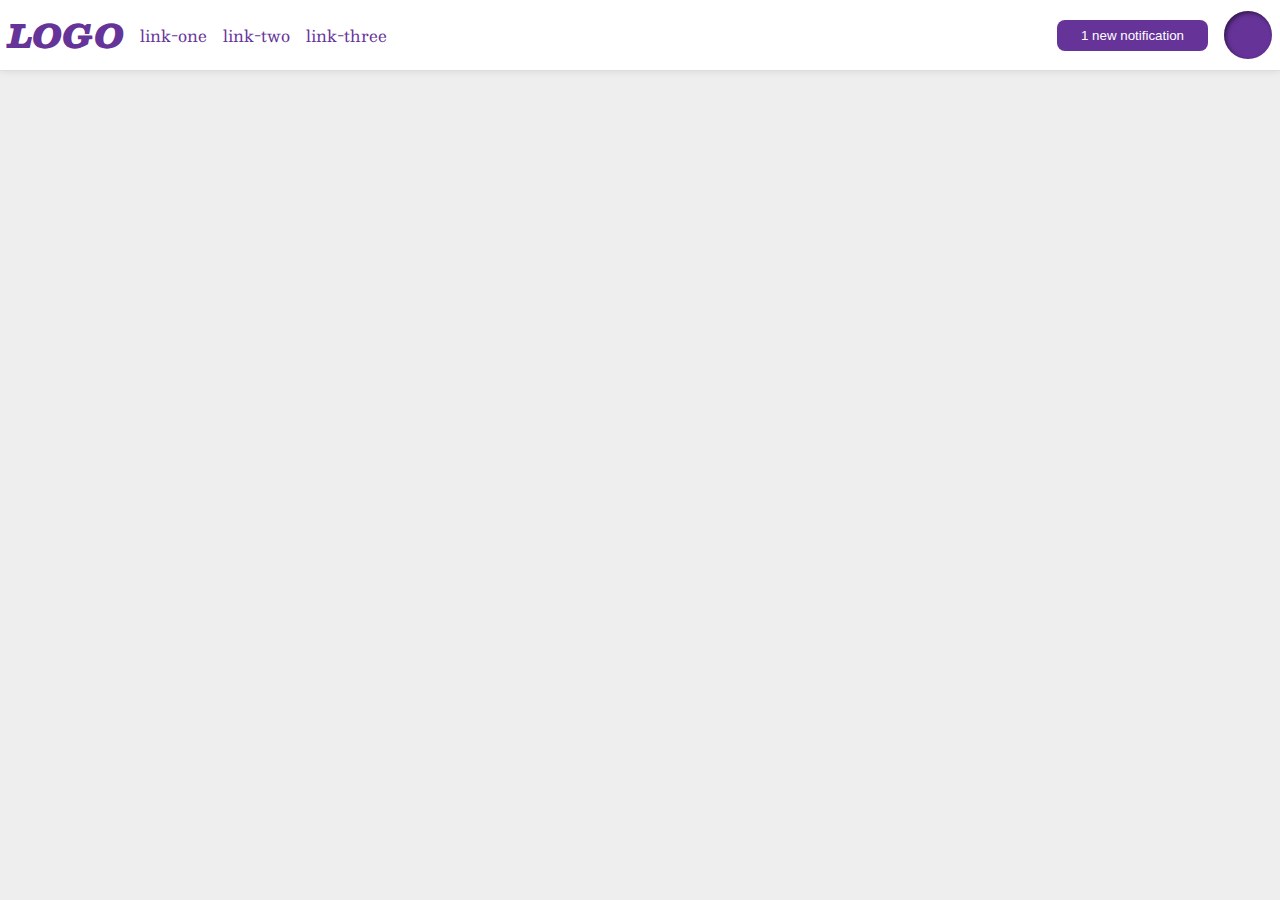
<file: flex/03-flex-header-2/index.html>
<!DOCTYPE html>
<html lang="en">
  <head>
    <meta charset="UTF-8">
    <meta http-equiv="X-UA-Compatible" content="IE=edge">
    <meta name="viewport" content="width=device-width, initial-scale=1.0">
    <title>Flex Header 2</title>
    <link rel="stylesheet" href="style.css">
  </head>
  <body>
    <div class="header">
      <div class="norm">
        <div class="logo">
          LOGO
        </div>
        <ul class="links">
          <li><a href="https://google.com">link-one</a></li>
          <li><a href="https://google.com">link-two</a></li>
          <li><a href="https://google.com">link-three</a></li>
        </ul>
      </div>
      <div class="noti">
        <button class="notifications">
          1 new notification
        </button>
        <div class="profile-image"></div>
      </div>
    </div>
  </body>
</html>
</file>
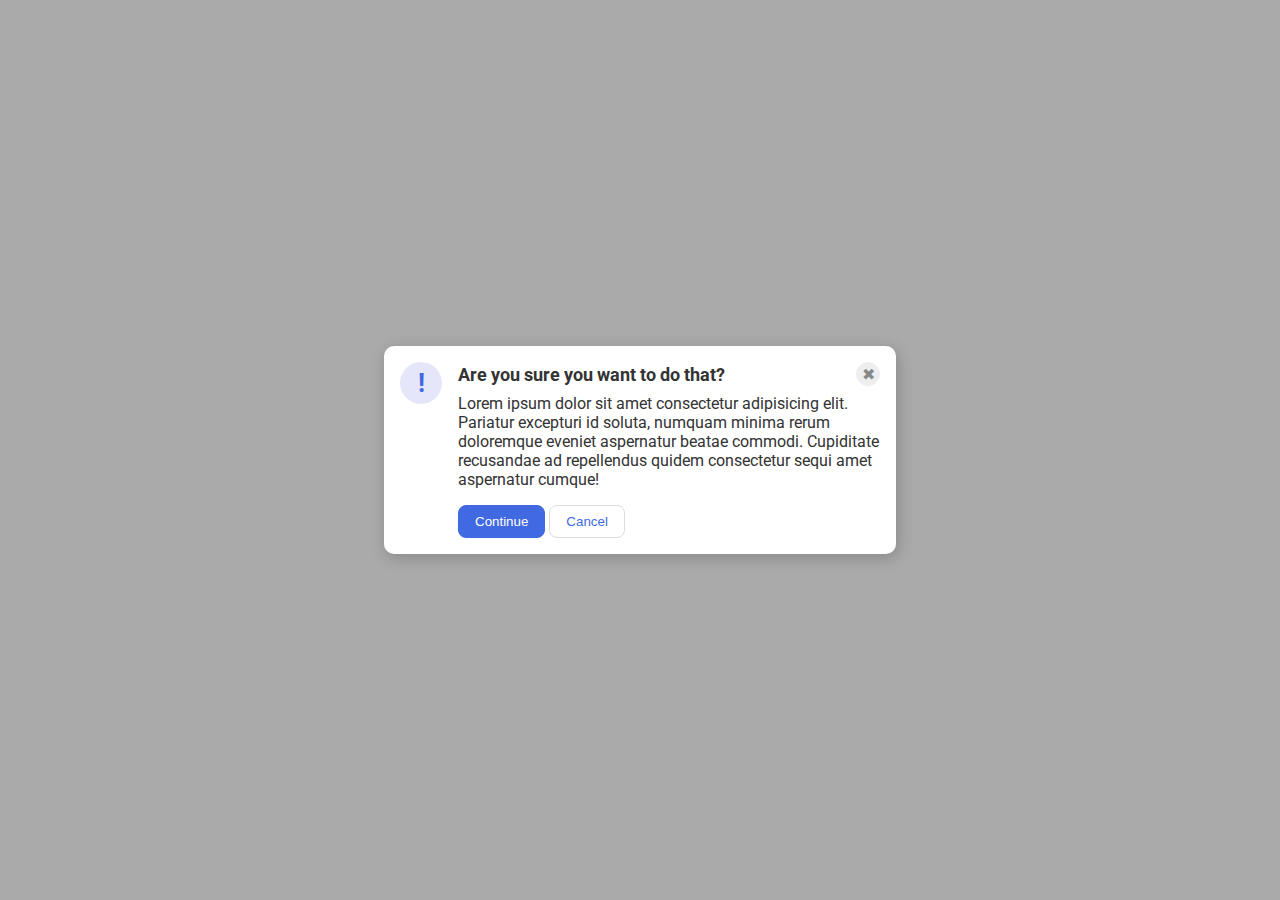
<file: flex/05-flex-modal/index.html>
<!DOCTYPE html>
<html lang="en">
  <head>
    <meta charset="UTF-8">
    <meta http-equiv="X-UA-Compatible" content="IE=edge">
    <meta name="viewport" content="width=device-width, initial-scale=1.0">
    <link rel="stylesheet" href="style.css">
    <title>Modal</title>
  </head>
  <body>
    <div class="modal">
      <div class="icon">!</div>
      <div class="box">
      <div class="header">Are you sure you want to do that?
      <button class="close-button">✖</button>
    </div>
      <div class="text">Lorem ipsum dolor sit amet consectetur adipisicing elit. Pariatur excepturi id soluta, numquam minima rerum doloremque eveniet aspernatur beatae commodi. Cupiditate recusandae ad repellendus quidem consectetur sequi amet aspernatur cumque!</div>
      <button class="continue">Continue</button>
      <button class="cancel">Cancel</button>
    </div>
  </div>
  </body>
</html>
</file>
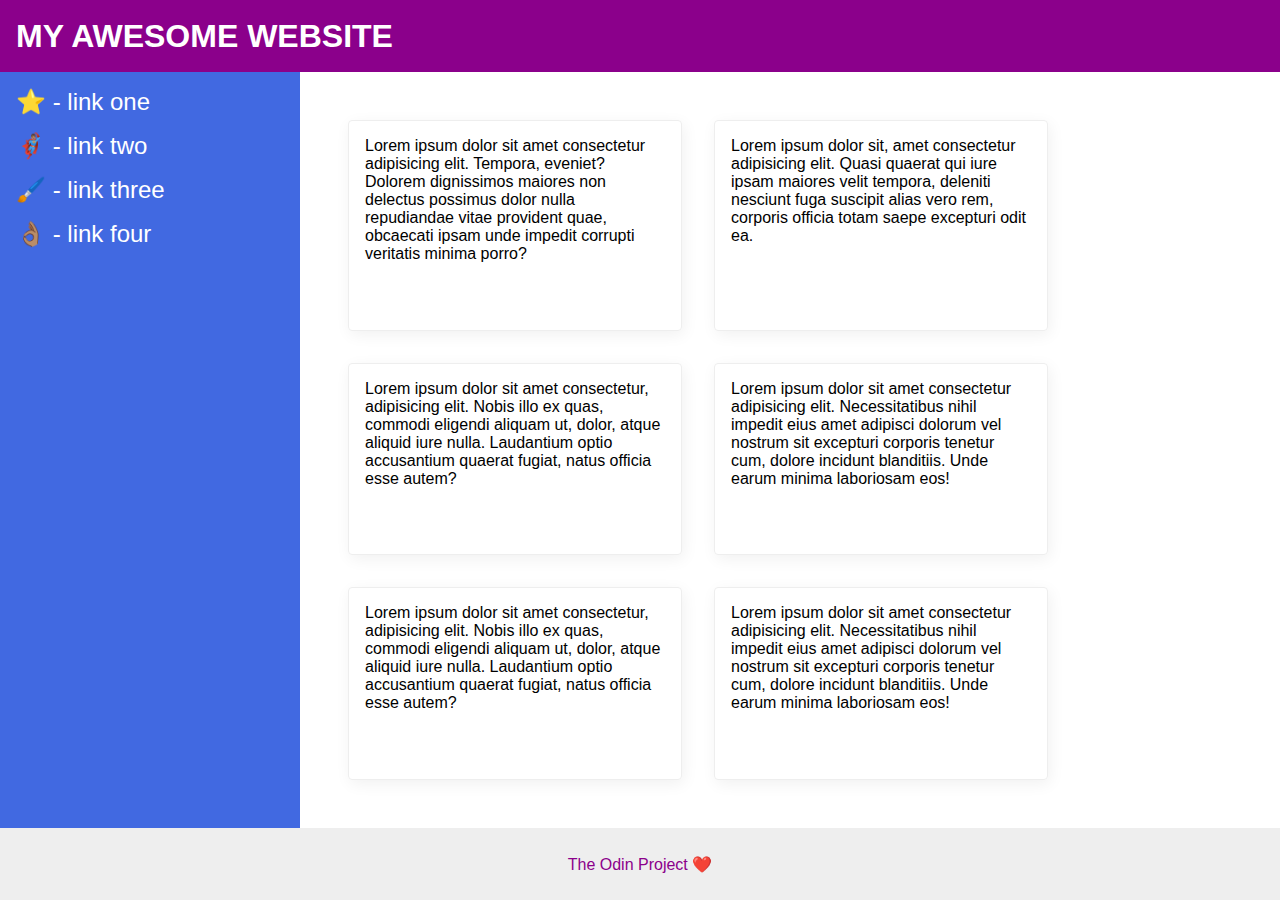
<file: flex/07-flex-layout-2/index.html>
<!DOCTYPE html>
<html lang="en">
  <head>
    <meta charset="UTF-8">
    <meta http-equiv="X-UA-Compatible" content="IE=edge">
    <meta name="viewport" content="width=device-width, initial-scale=1.0">
    <title>The Holy Grail</title>
    <link rel="stylesheet" href="style.css">
  </head>
  <body>
    <div class="header">
      MY AWESOME WEBSITE
    </div>
    <div class="link">
      <div class="sidebar">
        <ul>
          <li><a href="#">⭐ - link one</a></li>
          <li><a href="#">🦸🏽‍♂️ - link two</a></li>
          <li><a href="#">🖌️ - link three</a></li>
         <li><a href="#">👌🏽 - link four</a></li>
       </ul>
      </div>
   <div class="deck">
      <div class="card">Lorem ipsum dolor sit amet consectetur adipisicing elit. Tempora, eveniet? Dolorem dignissimos maiores non delectus possimus dolor nulla repudiandae vitae provident quae, obcaecati ipsam unde impedit corrupti veritatis minima porro?</div>
      <div class="card">Lorem ipsum dolor sit, amet consectetur adipisicing elit. Quasi quaerat qui iure ipsam maiores velit tempora, deleniti nesciunt fuga suscipit alias vero rem, corporis officia totam saepe excepturi odit ea.</div>
      <div class="card">Lorem ipsum dolor sit amet consectetur, adipisicing elit. Nobis illo ex quas, commodi eligendi aliquam ut, dolor, atque aliquid iure nulla. Laudantium optio accusantium quaerat fugiat, natus officia esse autem?</div>
      <div class="card">Lorem ipsum dolor sit amet consectetur adipisicing elit. Necessitatibus nihil impedit eius amet adipisci dolorum vel nostrum sit excepturi corporis tenetur cum, dolore incidunt blanditiis. Unde earum minima laboriosam eos!</div>
      <div class="card">Lorem ipsum dolor sit amet consectetur, adipisicing elit. Nobis illo ex quas, commodi eligendi aliquam ut, dolor, atque aliquid iure nulla. Laudantium optio accusantium quaerat fugiat, natus officia esse autem?</div>
      <div class="card">Lorem ipsum dolor sit amet consectetur adipisicing elit. Necessitatibus nihil impedit eius amet adipisci dolorum vel nostrum sit excepturi corporis tenetur cum, dolore incidunt blanditiis. Unde earum minima laboriosam eos!</div>
    </div>
  </div>
    <div class="footer">
      The Odin Project ❤️
    </div>
  </body>
</html>
</file>
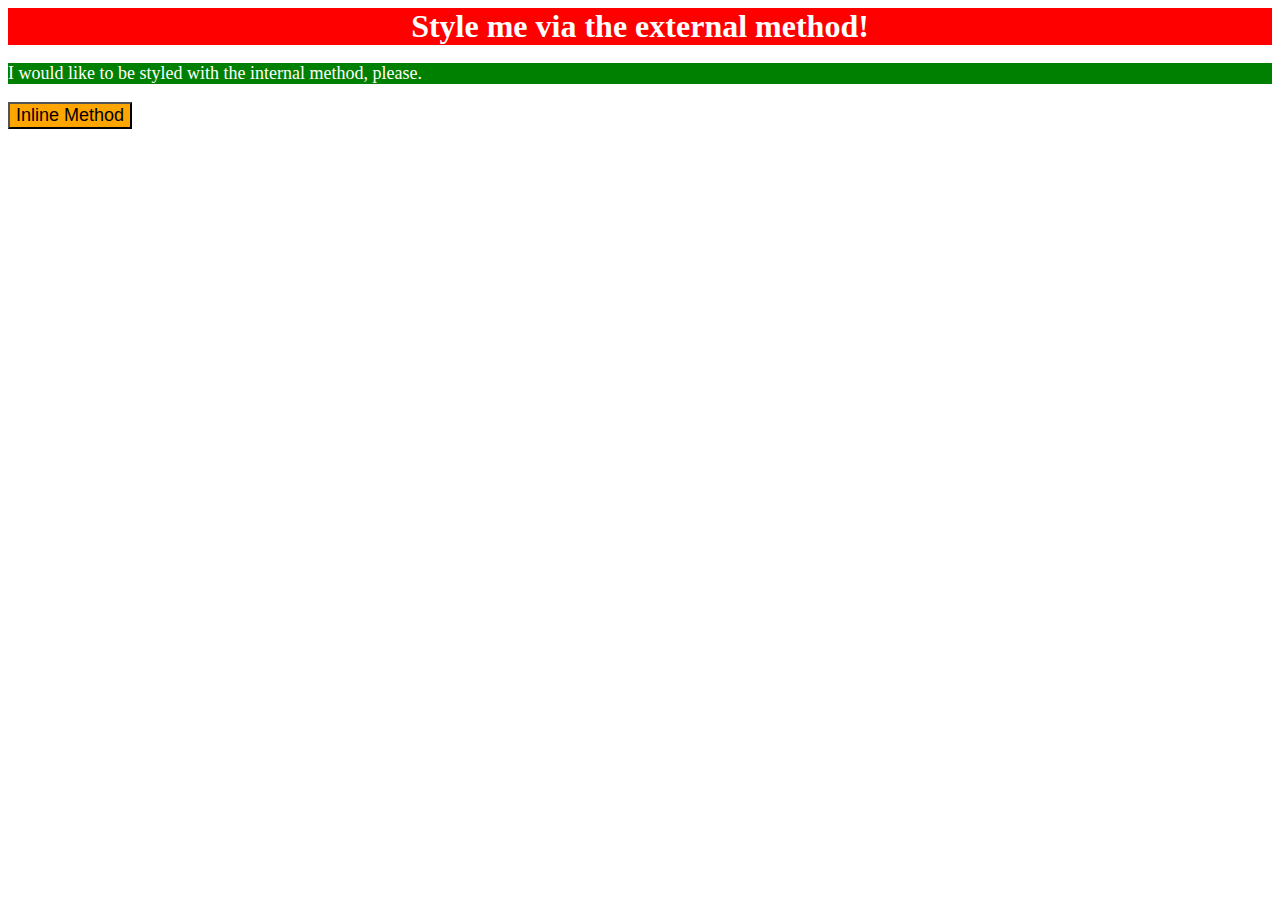
<file: foundations/01-css-methods/index.html>
<!DOCTYPE html>
<!-- completed -->
<html lang="en">
  <head>
    <link rel="stylesheet" href="styles.css">
    <meta charset="UTF-8">
    <meta http-equiv="X-UA-Compatible" content="IE=edge">
    <meta name="viewport" content="width=device-width, initial-scale=1.0">
    <title>Methods for Adding CSS</title>
    <style>
      p {
        color: white;
        background-color: green;
        font-size: 18px;
      }
    </style>
  </head>
  <body>
    <div>Style me via the external method!</div>
    <p>I would like to be styled with the internal method, please.</p>
    <button style="background-color: orange; font-size: 18px;">Inline Method</button>
  </body>
</html>
</file>
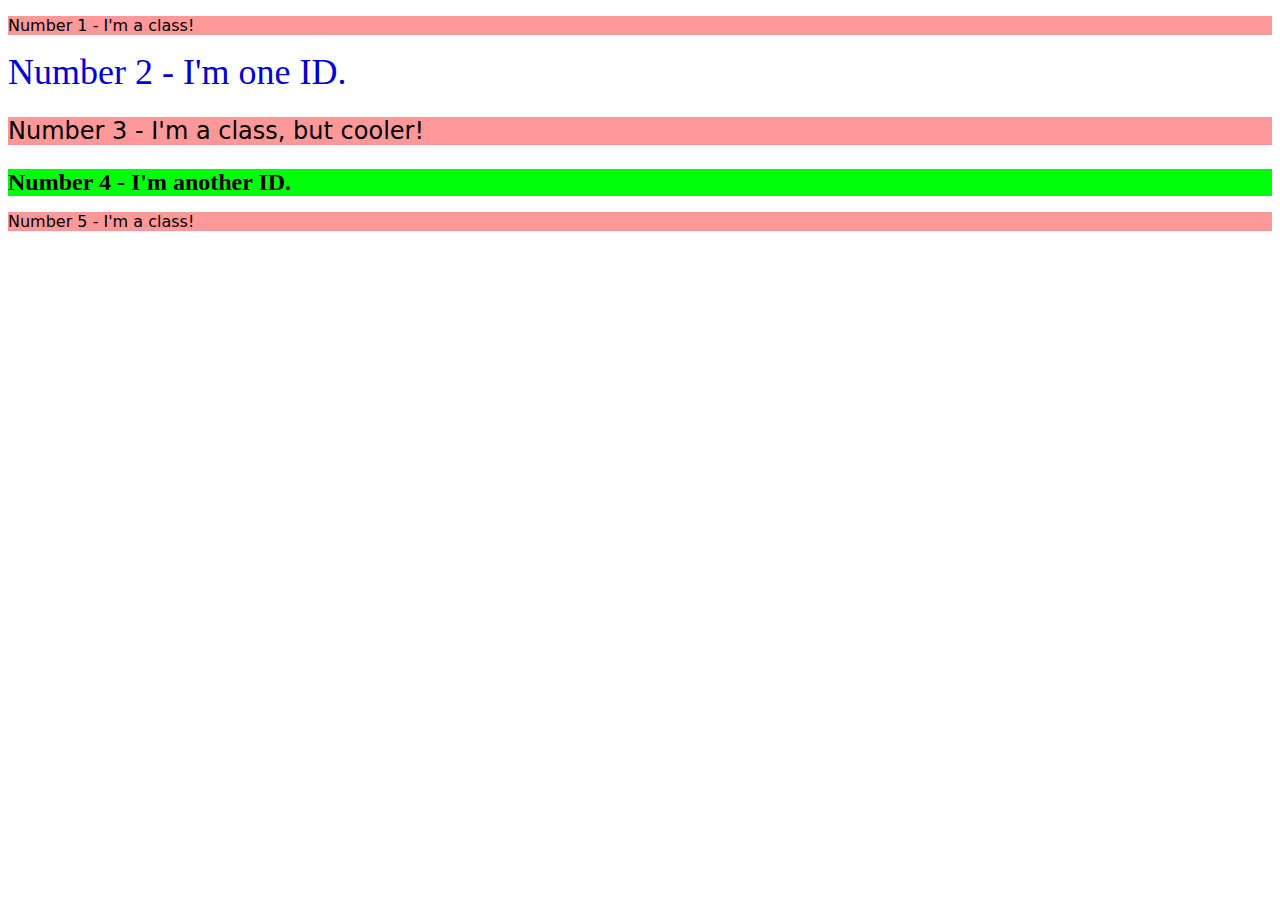
<file: foundations/02-class-id-selectors/index.html>
<!DOCTYPE html>
<html lang="en">
  <head>
    <meta charset="UTF-8">
    <meta http-equiv="X-UA-Compatible" content="IE=edge">
    <meta name="viewport" content="width=device-width, initial-scale=1.0">
    <title>Class and ID Selectors</title>
    <link rel="stylesheet" href="style.css">
  </head>
  <body>
    <p class="odd">Number 1 - I'm a class!</p>
    <div ID="exc">Number 2 - I'm one ID.</div>
    <p class="odd multi">Number 3 - I'm a class, but cooler!</p>
    <div ID="pass">Number 4 - I'm another ID.</div>
    <p class="odd">Number 5 - I'm a class!</p>
  </body>
</html>
<!-- odds class for 1, blue ID 2, multi class 3, ID 4 -->
</file>
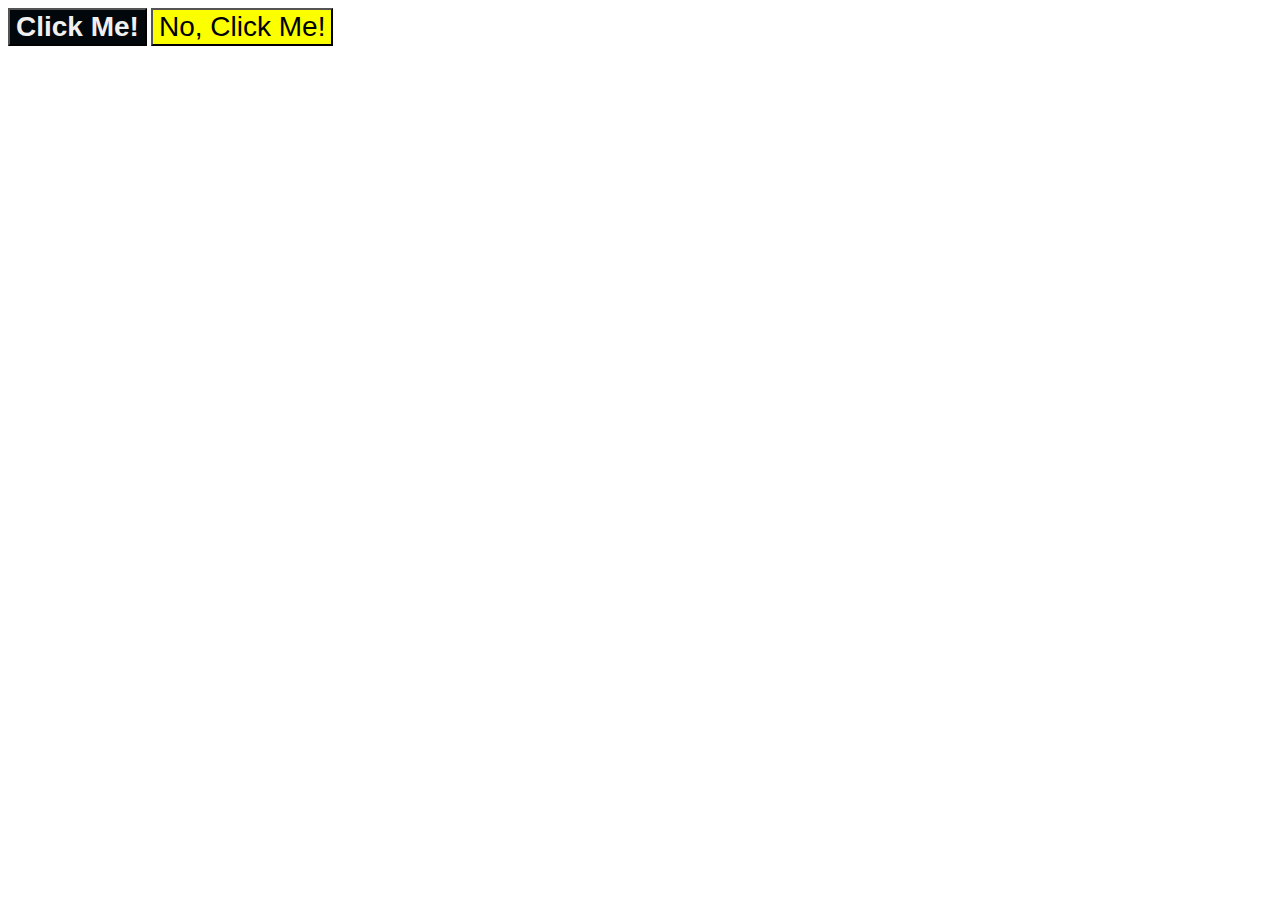
<file: foundations/03-grouping-selectors/index.html>
<!DOCTYPE html>
<html lang="en">
  <head>
    <meta charset="UTF-8">
    <meta http-equiv="X-UA-Compatible" content="IE=edge">
    <meta name="viewport" content="width=device-width, initial-scale=1.0">
    <title>Grouping Selectors</title>
    <link rel="stylesheet" href="style.css">
  </head>
  <body>
    <button class="click" id="pos">Click Me!</button>
    <button class="click" id="neg">No, Click Me!</button>
  </body>
</html>
</file>
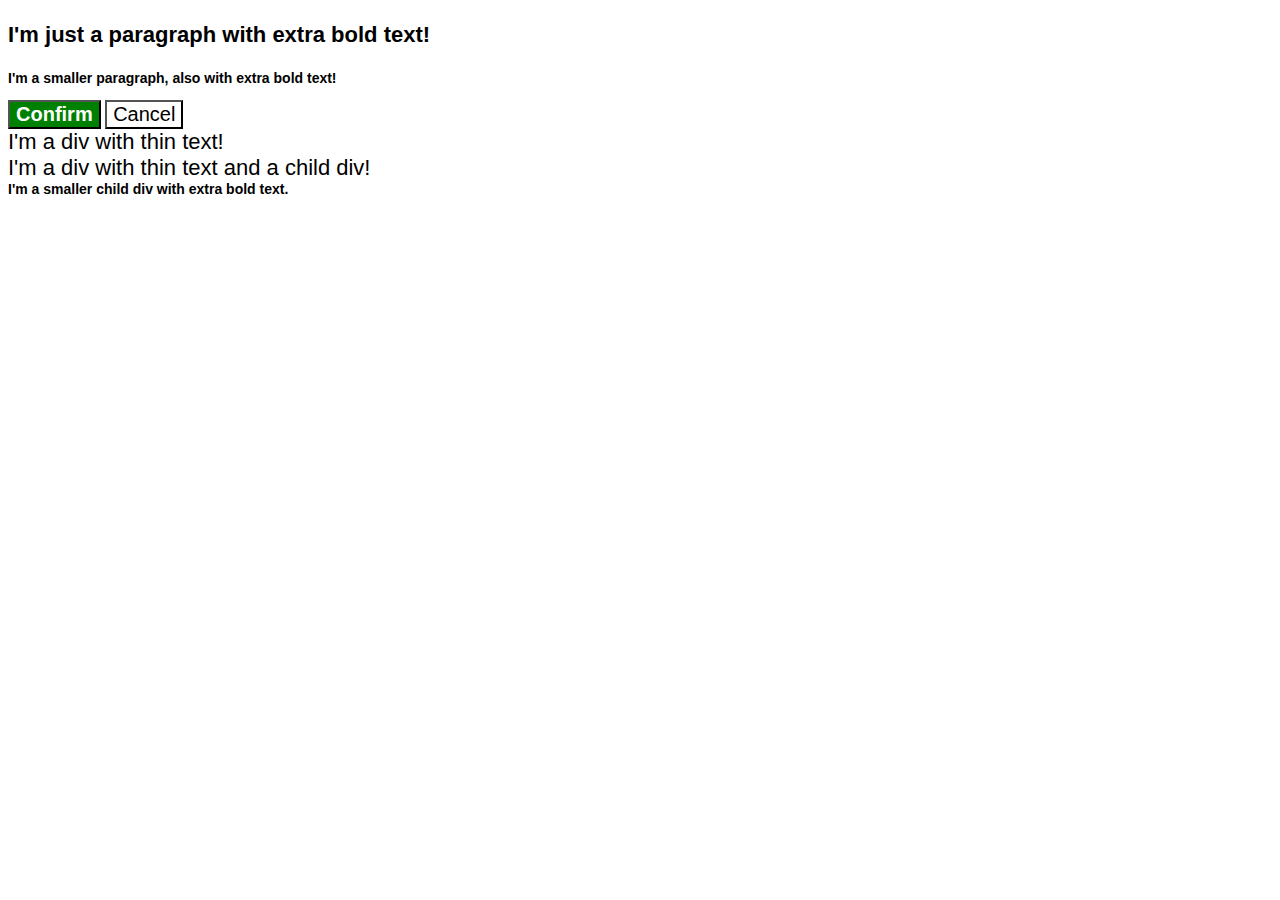
<file: foundations/06-cascade-fix/index.html>
<!DOCTYPE html>
<html lang="en">
  <head>
    <meta charset="UTF-8">
    <meta http-equiv="X-UA-Compatible" content="IE=edge">
    <meta name="viewport" content="width=device-width, initial-scale=1.0">
    <title>Fix the Cascade</title>
    <link rel="stylesheet" href="style.css">
  </head>
  <body>
    <p class="para">I'm just a paragraph with extra bold text!</p>
    <p class="para small-para">I'm a smaller paragraph, also with extra bold text!</p>

    <button id="confirm-button" class="button confirm">Confirm</button>
    <button id="cancel-button" class="button cancel">Cancel</button>

    <div class="text">I'm a div with thin text!</div>
    <div class="text">I'm a div with thin text and a child div!
      <div class="text child">I'm a smaller child div with extra bold text.</div>
    </div>
  </body>
</html>
</file>
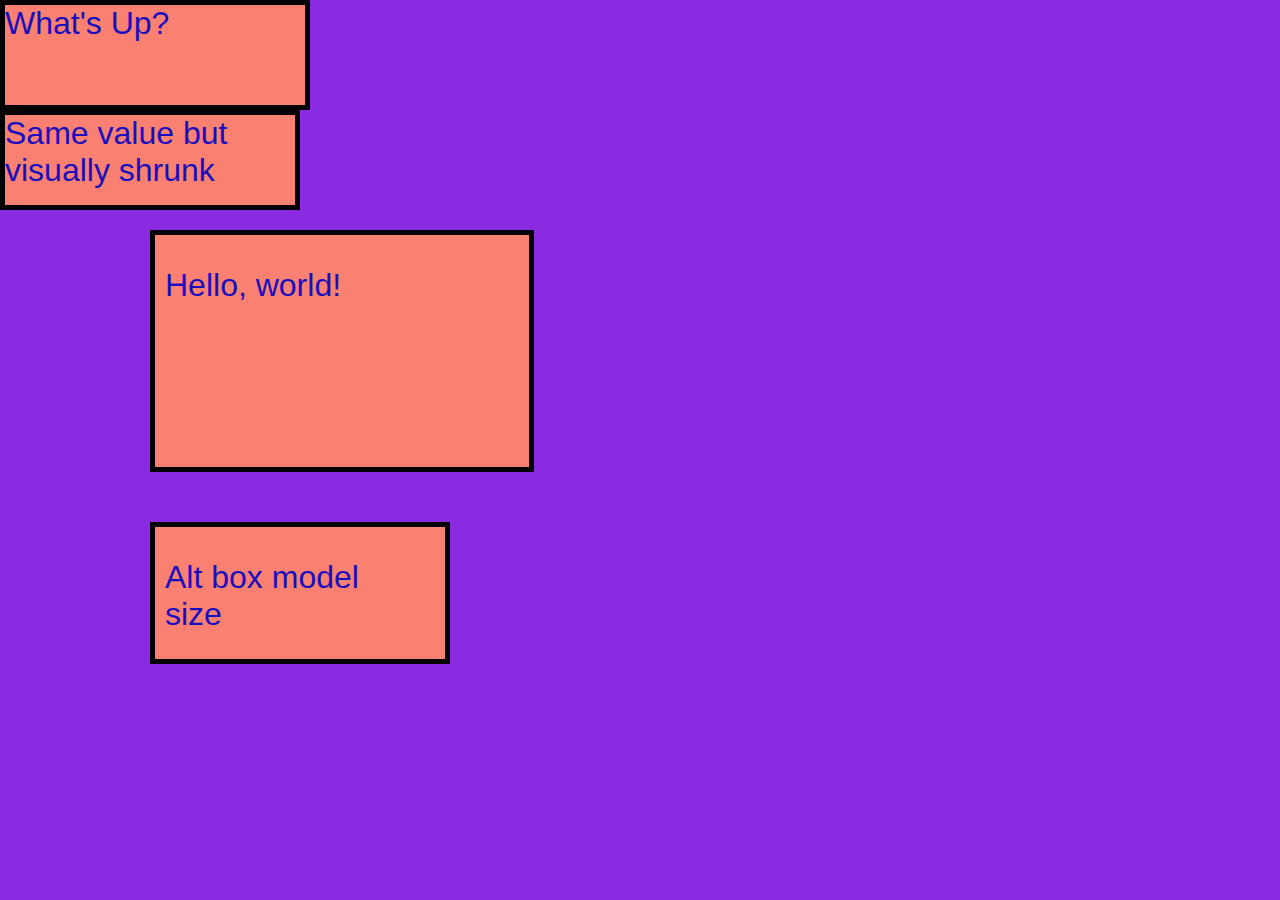
<file: foundations/07-custom/index.html>
<!DOCTYPE html>
<html lang="en">
  <head>
    <meta charset="UTF-8">
    <meta http-equiv="X-UA-Compatible" content="IE=edge">
    <meta name="viewport" content="width=device-width, initial-scale=1.0">
    <title>Custom Boxes</title>
    <link rel="stylesheet" href="style.css">
  </head>
  <body>
    <div class="edge box stan" >What's Up?</div>
    <div class="edge box alt" >Same value but visually shrunk</div>
    <div class="float box stan">Hello, world!</div>
    <div class="float box alt">Alt box model size</div>
  </body>
</html>
</file>
<file: flex/03-flex-header-2/style.css>
/* this is some magical font-importing.  
you'll learn about it later. */
@import url('https://fonts.googleapis.com/css2?family=Besley:ital,wght@0,400;1,900&display=swap');

body {
  margin: 0;
  background: #eee;
  font-family: Besley, serif;
}

.header {
  background: white;
  border-bottom: 1px solid #ddd;
  box-shadow: 0 0 8px rgba(0,0,0,.1);
  display: flex;
  justify-content: space-between;
  padding: 8px;
}

.profile-image {
  background: rebeccapurple;
  box-shadow: inset 2px 2px 4px rgba(0,0,0,.5);
  border-radius: 50%;
  width: 48px;
  height: 48px;
}

.logo {
  color: rebeccapurple;
  font-size: 32px;
  font-weight: 900;
  font-style: italic;
}

button {
  border: none;
  border-radius: 8px;
  background: rebeccapurple;
  color: white;
  padding: 8px 24px;
}

a {
  /* this removes the line under our links */
  text-decoration: none;
  color: rebeccapurple;
}

ul {
  list-style-type: none;
  display: flex;
  gap: 16px;
  margin: 0;
  padding: 0;
}

.norm {
  display: flex;
  align-items:center;
  gap: 16px;
}

.noti {
  display: flex;
  align-items: center;
  gap: 16px;
}
</file>
<file: flex/05-flex-modal/style.css>
@import url('https://fonts.googleapis.com/css2?family=Roboto:wght@400;700&display=swap');

html, body {
  height: 100%;
}

body {
  font-family: Roboto, sans-serif;
  margin: 0;
  background: #aaa;
  color: #333;
  /* I'll give you this one for free lol */
  display: flex;
  align-items: center;
  justify-content: center;
}

.modal {
  background: white;
  width: 480px;
  border-radius: 10px;
  box-shadow: 2px 4px 16px rgba(0,0,0,.2);
  display: flex;
  gap: 16px;
  padding: 16px;
}

.icon {
  color: royalblue;
  font-size: 26px;
  font-weight: 700;
  background: lavender;
  width: 42px;
  height: 42px;
  border-radius: 50%;
  display: flex;
  align-items: center;
  justify-content: center;
  flex-shrink: 0;
}

.close-button {
  background: #eee;
  border-radius: 50%;
  color: #888;
  font-weight: 400;
  font-size: 16px;
  height: 24px;
  width: 24px;
  display: flex;
  align-items: center;
  justify-content: center;
  border: 1px solid #eee;
  padding: 0;
}

button {
  cursor: pointer;
  padding: 8px 16px;
  border-radius: 8px;
}

button.continue {
  background: royalblue;
  border: 1px solid royalblue;
  color: white;
}

button.cancel {
  background: white;
  border: 1px solid #ddd;
  color: royalblue;
}

.box {

}

.header {
  display: flex;
  align-items: center;
  justify-content: space-between;
  font-size: 18px;
  font-weight: 700;
  margin-bottom: 8px;
}

.text {
  margin-bottom: 16px;
}
</file>
<file: flex/07-flex-layout-2/style.css>
body {
  font-family: -apple-system, BlinkMacSystemFont, 'Segoe UI', Roboto, Oxygen, Ubuntu, Cantarell, 'Open Sans', 'Helvetica Neue', sans-serif;
  margin: 0;
  min-height: 100vh;
  display: flex;
  flex-direction: column;
}

.header {
  height: 72px;
  background: darkmagenta;
  color: white;
  display: flex;
  font-size: 32px;
  font-weight: 900;
  align-items: center;
  padding: 0 16px;
}

.footer {
  height: 72px;
  background: #eee;
  color: darkmagenta;
  display: flex;
  align-items: center;
  justify-content: center;
}

.sidebar {
  width: 300px;
  background: royalblue;
  box-sizing: border-box;
  flex-shrink: 0;
  padding: 16px;
}

.card {
  border: 1px solid #eee;
  box-shadow: 2px 4px 16px rgba(0,0,0,.06);
  border-radius: 4px;
  width: 300px;
  padding: 16px;
  margin: 16px;
}

.deck {
  display: flex;
  flex-wrap: wrap;
  padding: 32px;
}

.link {
  display: flex;
  flex: 1;
}

ul {
  list-style-type: none;
  margin: 0;
  padding: 0;
}

a {
  color: white;
  text-decoration: none;
  font-size: 24px;
}

li {
  margin-bottom: 16px;
}
</file>
<file: foundations/01-css-methods/styles.css>
/* styles.css */
/* completed */
div {
    color: white;
    background-color: red;
    font-size: 32px; 
    text-align: center;
    font-weight: bold; 
}
</file>
<file: foundations/02-class-id-selectors/style.css>
/* style.css */

.odd {
    background-color:#ff9999;
    font-family: Verdana, "DejaVu Sans", "sans-serif";
}
#exc { 
    color:#0000cc;
    font-size: 36px;
}
.multi {
    font-size: 24px;
}
#pass {
    background-color: #00ff0d;
    font-weight: 700;
    font-size: 24px;
}
</file>
<file: foundations/03-grouping-selectors/style.css>
/* style.css */

#pos {
    color:rgb(240, 240, 240);
    background-color: rgb(2, 7, 12);
    font-weight: bold;
}
#neg{
background-color: rgb(251, 255, 0);
}
.click
{
    font-size: 28px;
    font-family: Helvetica,"Times New Roman", sans-serif;
}
</file>
<file: foundations/06-cascade-fix/style.css>
body {
  font-family: Arial, Helvetica, sans-serif;
}

.para,
.small-para {
  color: hsl(0, 0%, 0%);
  font-weight: 800;
}

.para {
  font-size: 22px;
}

.small-para {
  font-size: 14px;
  font-weight: 800;
}

#confirm-button {
  background: green;
  color: white;
  font-weight: bold;
} 

.button {
  background-color: rgb(255, 255, 255);
  color: rgb(0, 0, 0);
  font-size: 20px;
}

div.text {
  color: rgb(0, 0, 0);
  font-size: 22px;
  font-weight: 100;
}

.text.child {
  color: rgb(0, 0, 0);
  font-weight: 800;
  font-size: 14px;
}
</file>
<file: foundations/07-custom/style.css>
body {
  color: rgb(25, 13, 189);
  background-color: blueviolet;
}
*{/* UNIVERSAL MARGIN BYPASS */
  margin: 0;
  padding: 0 ;
  font-family: Arial, Helvetica, sans-serif;
}
.box {
  /* BOX MODEL */
  /* DEFAULT VALUE display: block; */
  font-size: 2rem;
  background-color: salmon;
  width: 300px;
  height: 100px;
  border: 5px solid black;

}

.float{
  padding: 32px 64px 100px 10px;
  /*   padding-top: 32px;
  padding-right: 64px;
  padding-bottom: 100px;
  padding-left: 10px; */
  margin: 20px 40px 50px 150px
  /* 
  margin-top: 20px;
  margin-right: 40px;
  margin-bottom: 500px;
  margin-left: 150px;
 */
}

.edge{
  margin: 0;
}

.stan{
  box-sizing: content-box;
/* DEFAULT BOX MODEL SIZING */
}

.alt{
  box-sizing: border-box;
  /* ALT BOX MODEL SIZING*/
}
</file>
